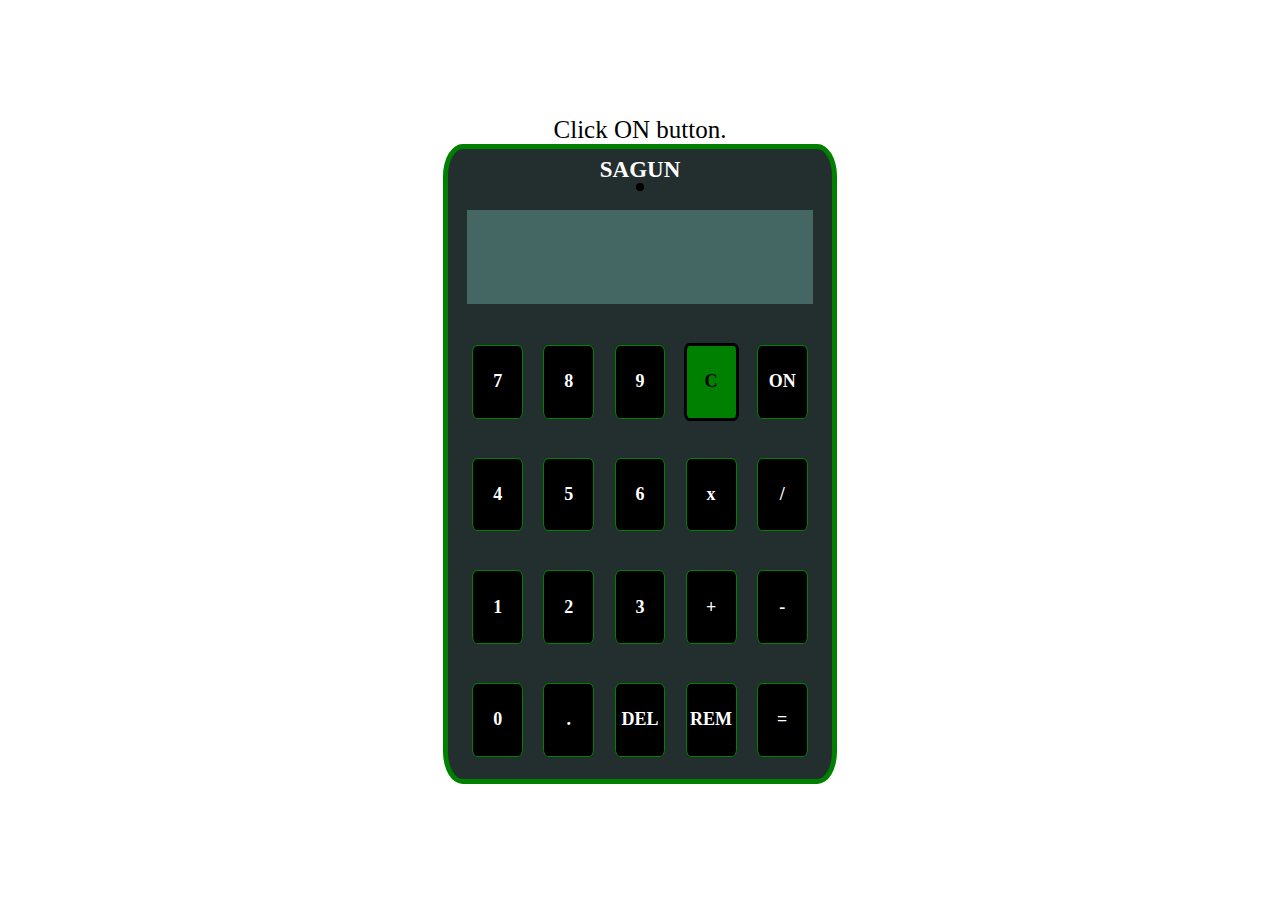
<file: calculator/index.html>
<!DOCTYPE html>
<html lang="en">
<head>
    <meta charset="UTF-8">
    <meta http-equiv="X-UA-Compatible" content="IE=edge">
    <meta name="viewport" content="width=device-width, initial-scale=1.0">
    <title>calculator</title>
    <link rel="stylesheet" href="style.css">    
</head>
<body>
    <div class="main">
        Click ON button.
        <div class="calBody">
            SAGUN
            <div id="light"></div>
            <div class="calScr">
                <div class="upper"></div>
                <div class="lower"></div>
            </div>
            <br>
            <div class="calBtn">
                <div class="btn seven">7</div>
                <div class="btn eight">8</div>
                <div class="btn nine">9</div>
                <div class="btn c">C</div>
                <div class="btn on">ON</div>
                <div class="btn four">4</div>
                <div class="btn five">5</div>
                <div class="btn six">6</div>
                <div class="btn mul">x</div>
                <div class="btn dive">/</div>
                <div class="btn one">1</div>
                <div class="btn two">2</div>
                <div class="btn three">3</div>
                <div class="btn plus">+</div>
                <div class="btn minus">-</div>
                <div class="btn zero">0</div>
                <div class="btn point">.</div>
                <div class="btn del">DEL</div>
                <div class="btn rem">REM</div>
                <div class="btn equal">=</div>
            </div>
        </div>
    </div>

    <script src="java.js"></script>
</body>
</html>
</file>
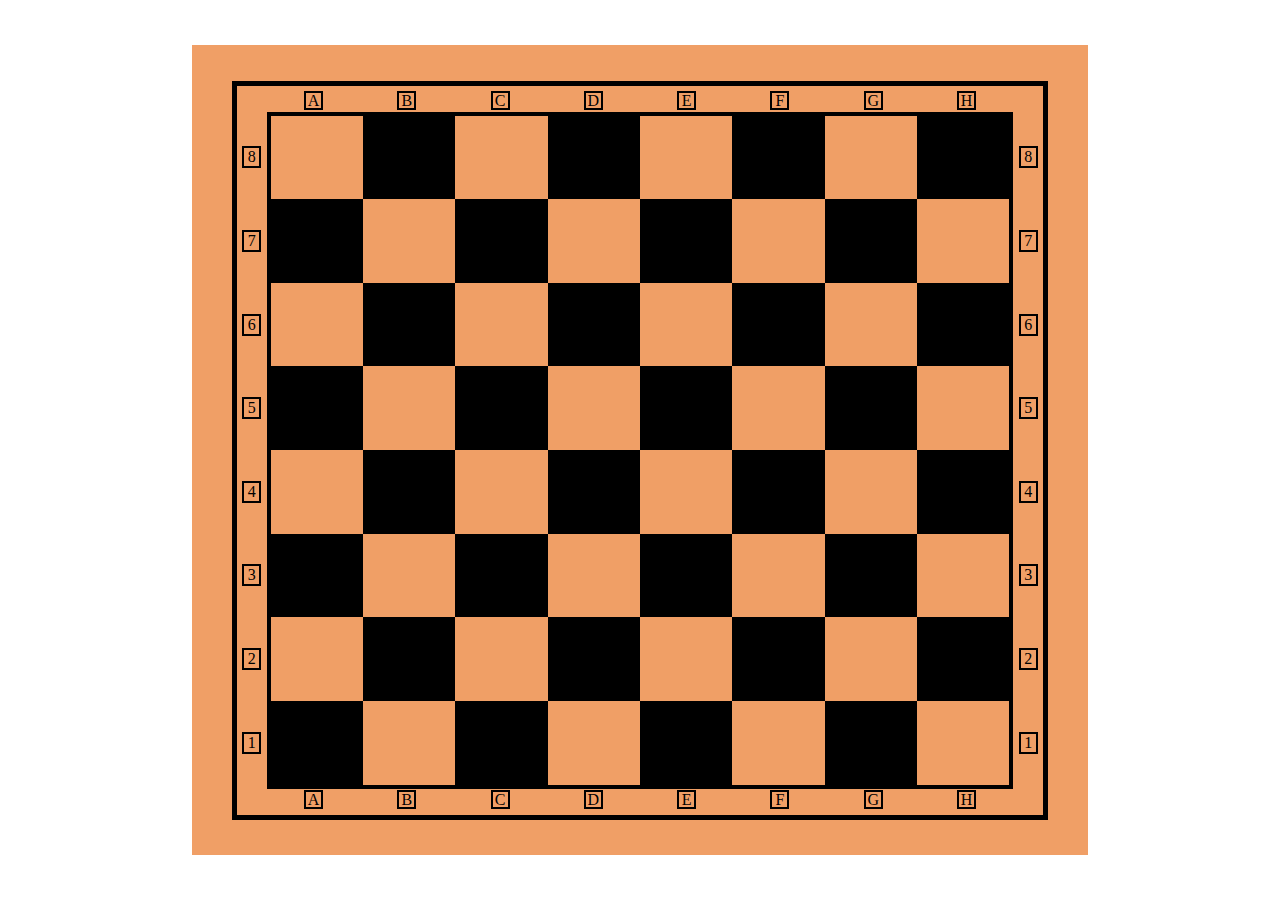
<file: chessBoaedDesign/index.html>
<!DOCTYPE html>
<html lang="en">
<head>
    <meta charset="UTF-8">
    <meta http-equiv="X-UA-Compatible" content="IE=edge">
    <meta name="viewport" content="width=device-width, initial-scale=1.0">
    <title>Chess Board</title>
    <link rel="stylesheet" href="style.css">
</head>
<body>
    <div class="mainBox">
        <div class="chessBoard">
            <div class="sub-main">
                <div class="left">
                    <div class="number">
                        <div class="num">8</div>
                        <div class="num">7</div>
                        <div class="num">6</div>
                        <div class="num">5</div>
                        <div class="num">4</div>
                        <div class="num">3</div>
                        <div class="num">2</div>
                        <div class="num">1</div>
                    </div>
                </div>
                <div class="top">
                    <div class="alphabet">
                        <div class="alp">A</div>
                        <div class="alp">B</div>
                        <div class="alp">C</div>
                        <div class="alp">D</div>
                        <div class="alp">E</div>
                        <div class="alp">F</div>
                        <div class="alp">G</div>
                        <div class="alp">H</div>
                    </div>
                </div>
                <div class="right">
                    <div class="number">
                        <div class="num">8</div>
                        <div class="num">7</div>
                        <div class="num">6</div>
                        <div class="num">5</div>
                        <div class="num">4</div>
                        <div class="num">3</div>
                        <div class="num">2</div>
                        <div class="num">1</div>
                    </div>
                </div>
                <div class="bottom">
                    <div class="alphabet">
                        <div class="alp">A</div>
                        <div class="alp">B</div>
                        <div class="alp">C</div>
                        <div class="alp">D</div>
                        <div class="alp">E</div>
                        <div class="alp">F</div>
                        <div class="alp">G</div>
                        <div class="alp">H</div>
                    </div>
                </div>
                <div class="middle">
                    <div class="chessBox">
                        <div class="row">
                            <div class="smallBox-white"></div>
                            <div class="smallBox-black"></div>
                            <div class="smallBox-white"></div>
                            <div class="smallBox-black"></div>
                            <div class="smallBox-white"></div>
                            <div class="smallBox-black"></div>
                            <div class="smallBox-white"></div>
                            <div class="smallBox-black"></div>
                        </div>
                            
                        <div class="row">
                            <div class="smallBox-black"></div>
                            <div class="smallBox-white"></div>
                            <div class="smallBox-black"></div>
                            <div class="smallBox-white"></div>
                            <div class="smallBox-black"></div>
                            <div class="smallBox-white"></div>
                            <div class="smallBox-black"></div>
                            <div class="smallBox-white"></div>
                        </div> 
        
                        <div class="row">
                            <div class="smallBox-white"></div>
                            <div class="smallBox-black"></div>
                            <div class="smallBox-white"></div>
                            <div class="smallBox-black"></div>
                            <div class="smallBox-white"></div>
                            <div class="smallBox-black"></div>
                            <div class="smallBox-white"></div>
                            <div class="smallBox-black"></div>
                        </div>
        
                        <div class="row">
                            <div class="smallBox-black"></div>
                            <div class="smallBox-white"></div>
                            <div class="smallBox-black"></div>
                            <div class="smallBox-white"></div>
                            <div class="smallBox-black"></div>
                            <div class="smallBox-white"></div>
                            <div class="smallBox-black"></div>
                            <div class="smallBox-white"></div>
                        </div>
        
                        <div class="row">
                            <div class="smallBox-white"></div>
                            <div class="smallBox-black"></div>
                            <div class="smallBox-white"></div>
                            <div class="smallBox-black"></div>
                            <div class="smallBox-white"></div>
                            <div class="smallBox-black"></div>
                            <div class="smallBox-white"></div>
                            <div class="smallBox-black"></div>
                        </div>
        
                        <div class="row">
                            <div class="smallBox-black"></div>
                            <div class="smallBox-white"></div>
                            <div class="smallBox-black"></div>
                            <div class="smallBox-white"></div>
                            <div class="smallBox-black"></div>
                            <div class="smallBox-white"></div>
                            <div class="smallBox-black"></div>
                            <div class="smallBox-white"></div>
                        </div>
        
                        <div class="row">
                            <div class="smallBox-white"></div>
                            <div class="smallBox-black"></div>
                            <div class="smallBox-white"></div>
                            <div class="smallBox-black"></div>
                            <div class="smallBox-white"></div>
                            <div class="smallBox-black"></div>
                            <div class="smallBox-white"></div>
                            <div class="smallBox-black"></div>
                        </div>
        
                        <div class="row">
                            <div class="smallBox-black"></div>
                            <div class="smallBox-white"></div>
                            <div class="smallBox-black"></div>
                            <div class="smallBox-white"></div>
                            <div class="smallBox-black"></div>
                            <div class="smallBox-white"></div>
                            <div class="smallBox-black"></div>
                            <div class="smallBox-white"></div>
                        </div>              
                </div>
                </div>
            </div>
        </div>
    </div>






</body>
</html>
</file>
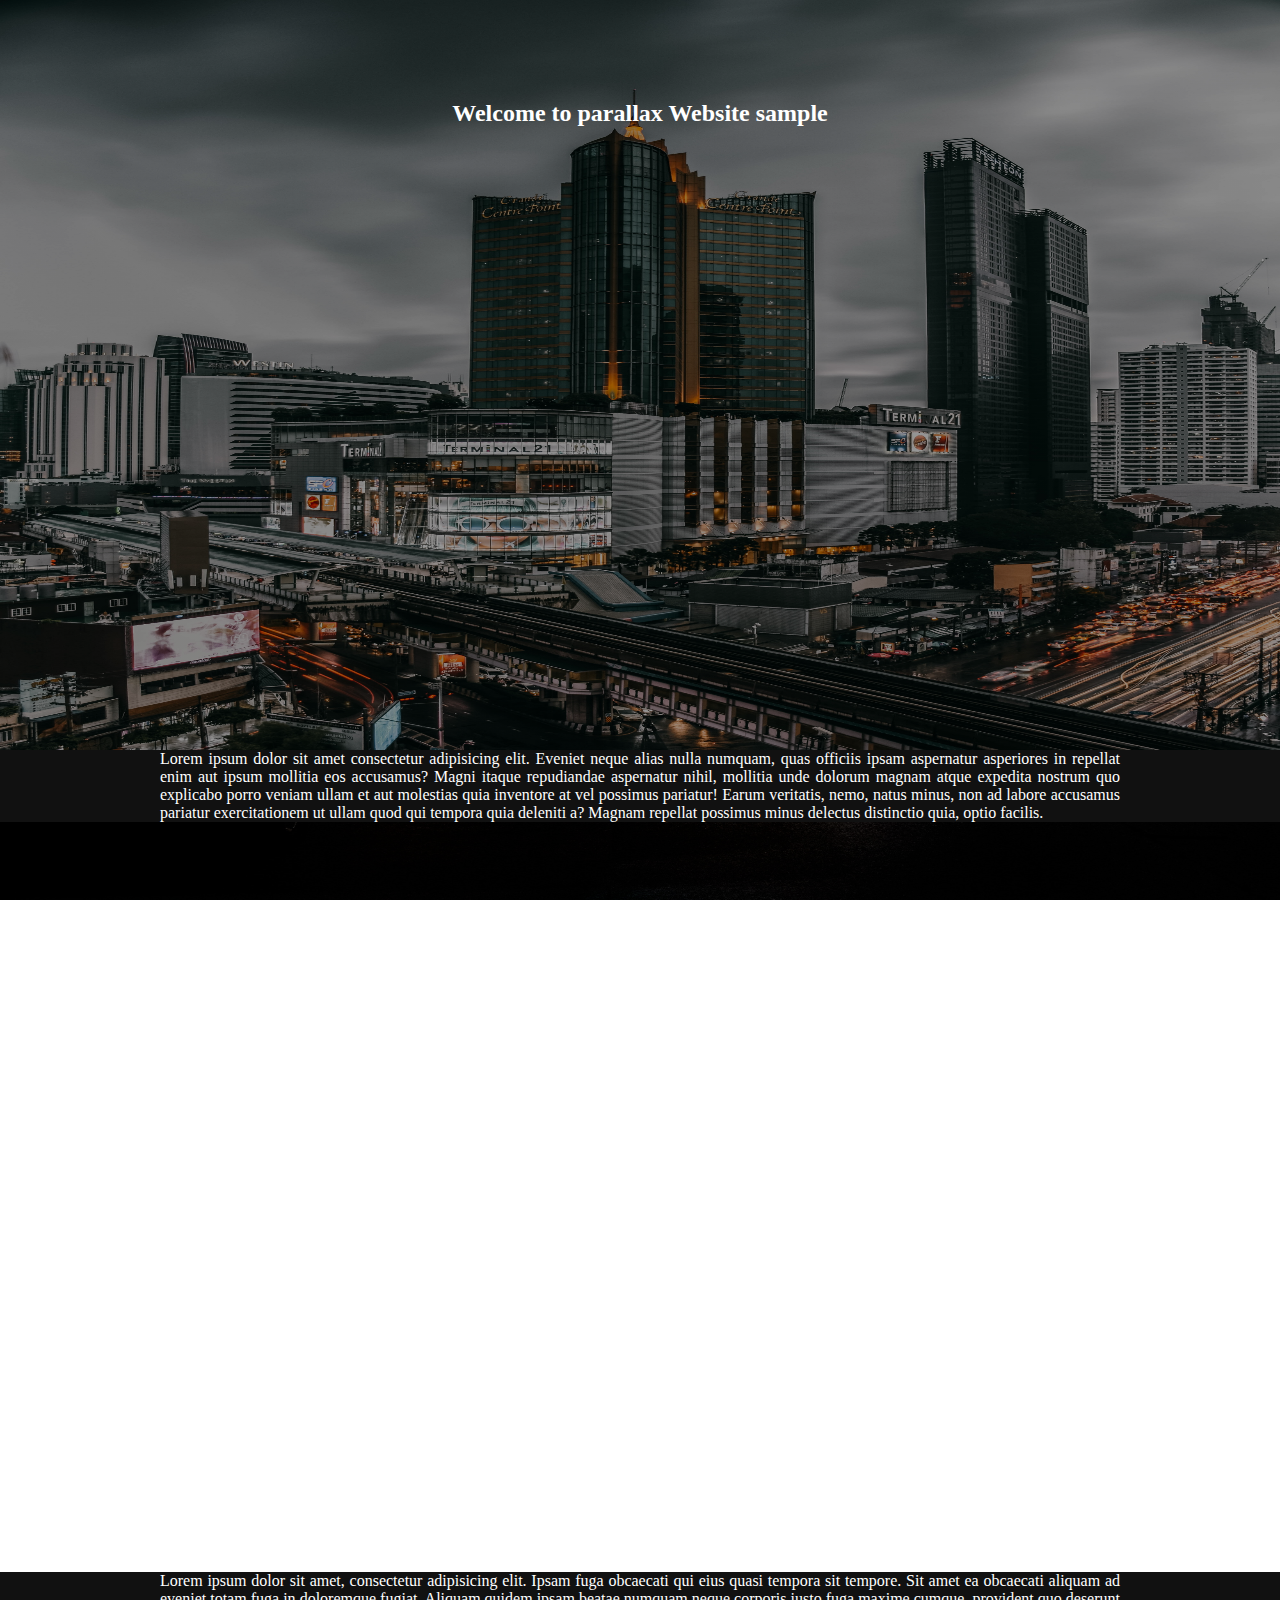
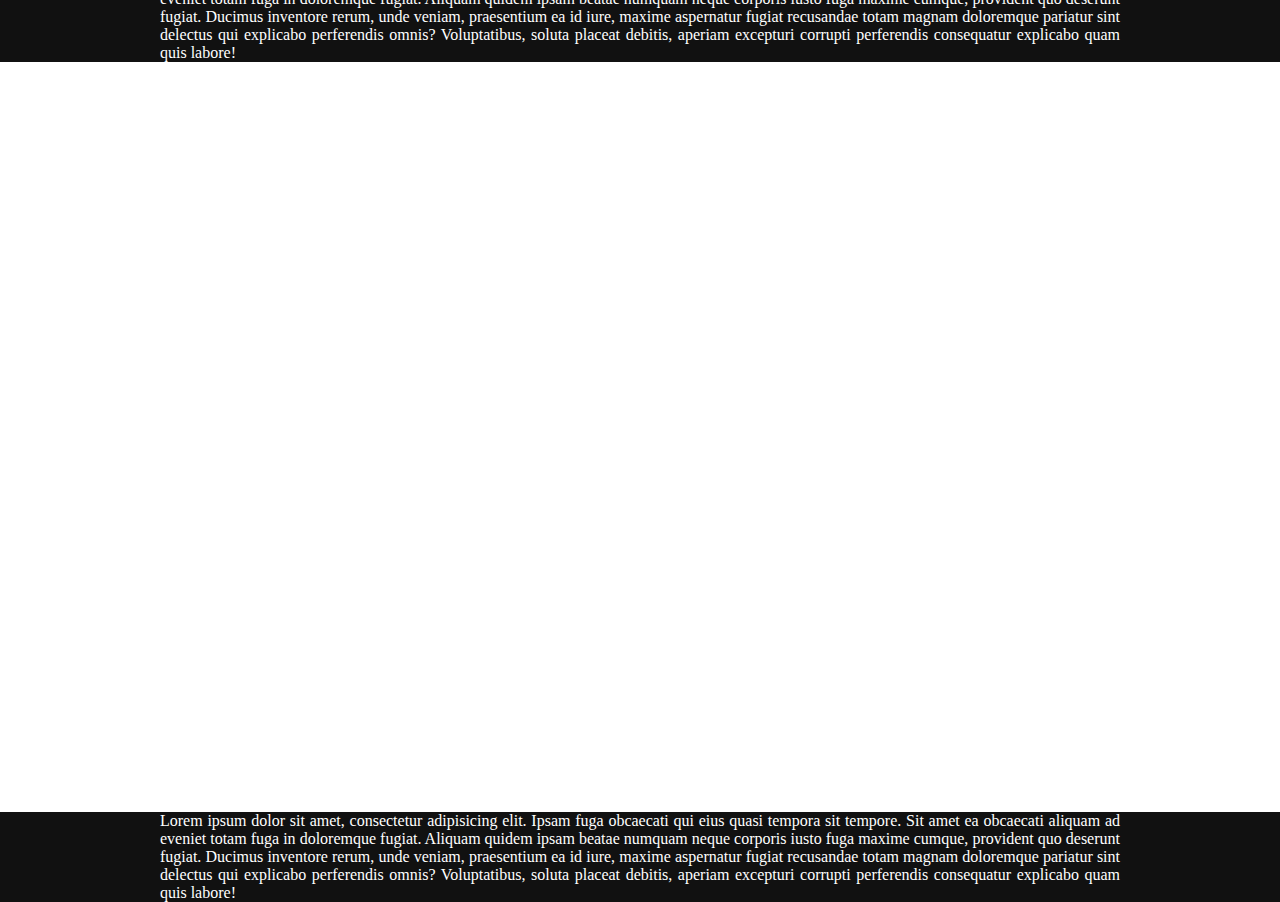
<file: parallaxWebsite/index.html>
<!DOCTYPE html>
<html lang="en">
<head>
    <meta charset="UTF-8">
    <meta http-equiv="X-UA-Compatible" content="IE=edge">
    <meta name="viewport" content="width=device-width, initial-scale=1.0">
    <link rel="stylesheet" href="style.css">
    <title>parallax</title>
</head>
<body>
    <div class="firstdiv">
        <h2>Welcome to parallax Website sample</h2>
    </div>
    <div class="firstPara">
        <p>Lorem ipsum dolor sit amet consectetur adipisicing elit. Eveniet neque alias nulla numquam, quas officiis ipsam aspernatur asperiores in repellat enim aut ipsum mollitia eos accusamus? Magni itaque repudiandae aspernatur nihil, mollitia unde dolorum magnam atque expedita nostrum quo explicabo porro veniam ullam et aut molestias quia inventore at vel possimus pariatur! Earum veritatis, nemo, natus minus, non ad labore accusamus pariatur exercitationem ut ullam quod qui tempora quia deleniti a? Magnam repellat possimus minus delectus distinctio quia, optio facilis.</p>
    </div>
    <div class="seconddiv">
        <h2>Hello there !</h2>
    </div>
    <div class="secondPara">
        <p>Lorem ipsum dolor sit amet, consectetur adipisicing elit. Ipsam fuga obcaecati qui eius quasi tempora sit tempore. Sit amet ea obcaecati aliquam ad eveniet totam fuga in doloremque fugiat. Aliquam quidem ipsam beatae numquam neque corporis iusto fuga maxime cumque, provident quo deserunt fugiat. Ducimus inventore rerum, unde veniam, praesentium ea id iure, maxime aspernatur fugiat recusandae totam magnam doloremque pariatur sint delectus qui explicabo perferendis omnis? Voluptatibus, soluta placeat debitis, aperiam excepturi corrupti perferendis consequatur explicabo quam quis labore!</p>
    </div>
    <div class="thirddiv">
        <h2>My last heading.</h2>
    </div>
    <div class="thirdPara">
        <p>Lorem ipsum dolor sit amet, consectetur adipisicing elit. Ipsam fuga obcaecati qui eius quasi tempora sit tempore. Sit amet ea obcaecati aliquam ad eveniet totam fuga in doloremque fugiat. Aliquam quidem ipsam beatae numquam neque corporis iusto fuga maxime cumque, provident quo deserunt fugiat. Ducimus inventore rerum, unde veniam, praesentium ea id iure, maxime aspernatur fugiat recusandae totam magnam doloremque pariatur sint delectus qui explicabo perferendis omnis? Voluptatibus, soluta placeat debitis, aperiam excepturi corrupti perferendis consequatur explicabo quam quis labore!</p>
    </div>
</body>
</html>
</file>
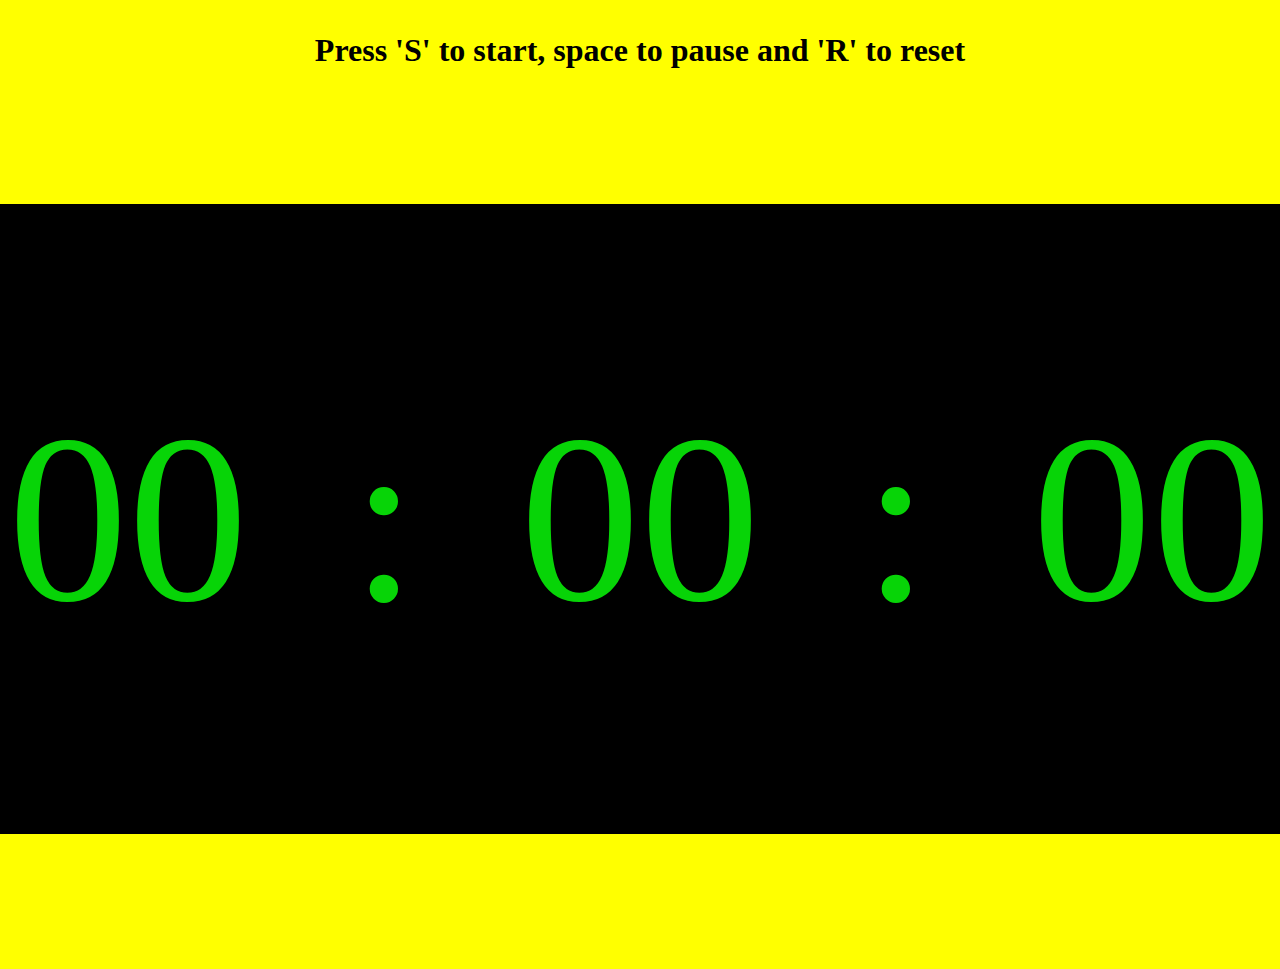
<file: stopWatch/index.html>
<!DOCTYPE html>
<html lang="en">
<head>
    <meta charset="UTF-8">
    <meta http-equiv="X-UA-Compatible" content="IE=edge">
    <meta name="viewport" content="width=device-width, initial-scale=1.0">
    <title>Stop watch</title>
    <link rel="stylesheet" href="style.css">
</head>
<body>
    <div class="text"><h1>Press 'S' to start, space to pause and 'R' to reset</h1></div>
    <div class="time_container">
        <span id="min">00</span>
        <span>:</span>
        <span id="sec">00</span>
        <span>:</span>
        <span id="ms">00</span>
    </div>

    <script src="main.js"></script>
</body>
</html>
</file>
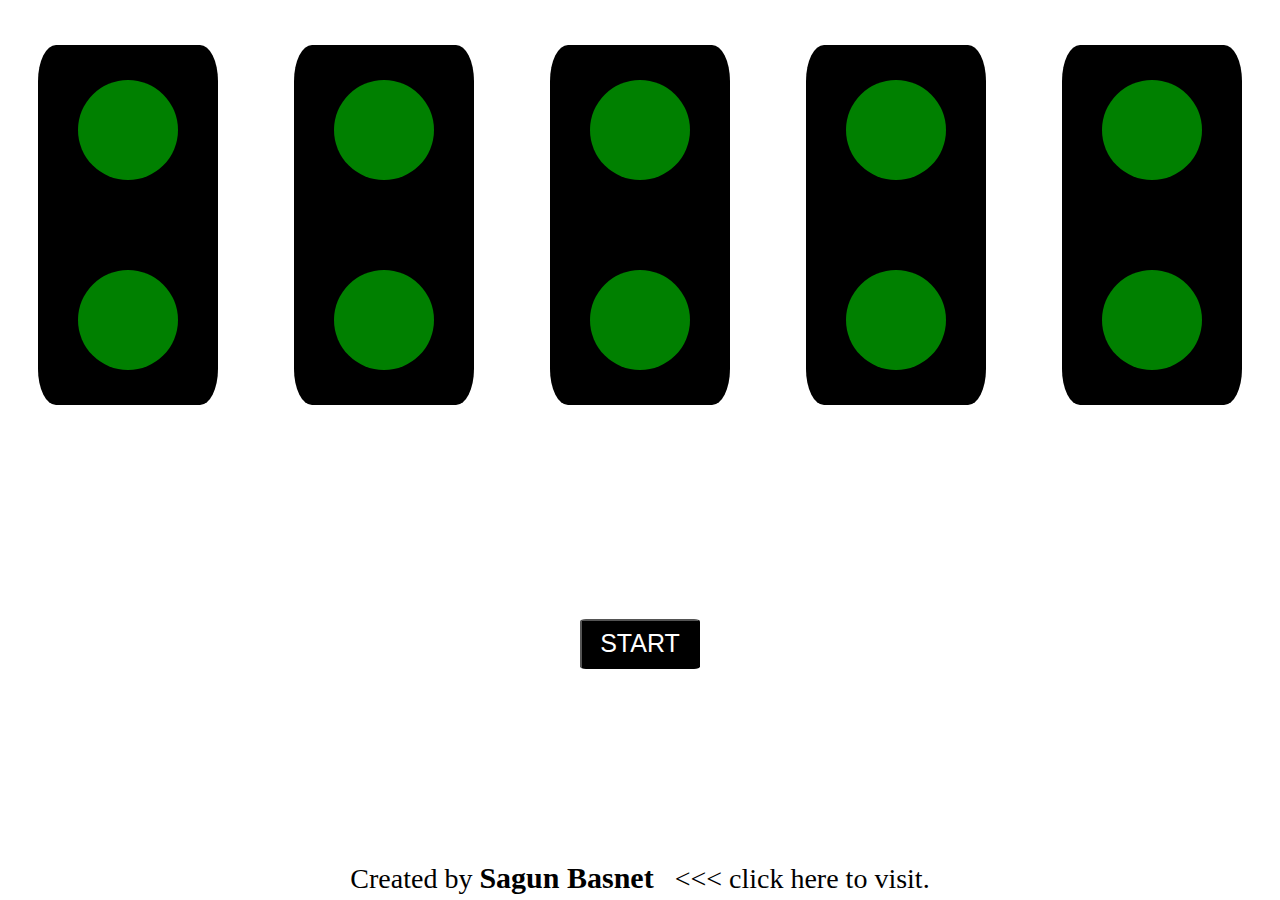
<file: trafficGame/index.html>
<!DOCTYPE html>
<html lang="en">
<head>
    <meta charset="UTF-8">
    <meta http-equiv="X-UA-Compatible" content="IE=edge">
    <meta name="viewport" content="width=device-width, initial-scale=1.0">
    <title>Pause Game</title>
    <link rel="stylesheet" href="style.css">
</head>
<body>
    <div class="section">
        <div class="trafficBox">
            <div class="trafficBG">
                <div class="trafficLight" id="trafficLight"></div>
                <div class="trafficLight" id="trafficLight"></div>
            </div>
            <div class="trafficBG">
                <div class="trafficLight" id="trafficLight"></div>
                <div class="trafficLight" id="trafficLight"></div>
            </div>
            <div class="trafficBG">
                <div class="trafficLight" id="trafficLight"></div>
                <div class="trafficLight" id="trafficLight"></div>
            </div>
            <div class="trafficBG">
                <div class="trafficLight" id="trafficLight"></div>
                <div class="trafficLight" id="trafficLight"></div>
            </div>
            <div class="trafficBG">
                <div class="trafficLight" id="trafficLight"></div>
                <div class="trafficLight" id="trafficLight"></div>
            </div>
        </div>
        <div class="timmerSection">
            <div class="startbutton">
                <button id="gameSt">START</button>
            </div>
            <div class="timerDisplay" id="timmer">
                <span id="min">00 min</span>
                <span>:</span>
                <span id="sec">00 sec</span>
                <span>:</span>
                <span id="ms">00 ms</span>
            </div>
            <br>
            <p id="para"></p>
        </div>
        <div class="footer">
            <p>Created by <a href="https://sagunbasnet.com.np/" target="_blank">Sagun Basnet</a> &nbsp; <<< click here to visit.
            </p>
        </div>
    </div>
    <!-- <script src="java.js"></script> -->
    <script src="java2.js"></script>
</body>
</html>
</file>
<file: calculator/style.css>
*{
    padding: 0%;
    margin: 0%;
}
.main{
    display: flex;
    justify-content: center;
    align-items: center;
    flex-direction: column;
    height: 100vh;
    font-size: 25px;
    /* margin-bottom: 20px; */
}
.calBody{
    border: 5px solid green;
    color: white;
    font-weight: bolder;
    font-size: 23px;
    background-color: rgb(35, 46, 46);
    height: 70%;
    width: 30%;
    border-radius: 5%;
    display: flex;
    flex-direction: column;
    align-items: center;
    justify-content: center;
}
#light{
    border-radius: 50%;
    height: 8px;
    width: 8px;
    /* color: black; */
    background-color: black;
}
.calScr{
    margin-top: 5%;
    height: 15%;
    width: 90%;
    background-color: #456764;
    /* border-radius: 5%; */
}
.calScr .upper{
    /* border: 2px solid red; */
    height: 40%;
    display: flex;
    align-items: center;
    padding-left: 7px;
    font-size: 28px;
}
.calScr .lower{
    display: flex;
    align-items: center;
    height: 60%;
    /* border: 2px solid red; */
    justify-content: end;
    padding-right: 7px;
    font-size: 39px;
}
.calBtn{
    height: 70%;
    background-color: rgb(35, 46, 46);
    width: 90%;
    border-radius: 5%;
    /* border: 2px solid red; */
    display: grid;
    grid-template-rows: repeat(4, 1fr);
    grid-template-columns: repeat(5, 1fr);
    row-gap: 10px;
    column-gap: 10px;
    place-items: center;
}

.calBtn .btn{
    font-size: 18px;
    cursor: pointer;
    color: white;
    background-color: black;
    border-radius: 10%;
    height: 70%;
    width: 80%;
    display: flex;
    justify-content: center;
    align-items: center;
    font-weight: bolder;
    border: 1px solid green;
}
.calBtn .btn:hover{
    background-color: rgb(35, 46, 46);
    font-size: 22px;
    border: 2px solid black;
}
.c{
    color: black !important;
    background-color: green !important;
    border: 3px solid black !important;
}
</file>
<file: chessBoaedDesign/style.css>
*{
    padding: 0%;
    margin: 0%;
}
.mainBox{
    display: flex;
    justify-content: center;
    align-items: center;
    height: 100vh;
    width: 100vw;
}
.chessBoard{
    background: rgb(240, 159, 102);
    height: 90%;
    width: 70%;
    display: grid;
    place-items: center;
}
.sub-main{
    border: 5px solid black;
    height: 90%;
    width: 90%;
    background-color: rgb(240, 159, 102);
    display: grid;
    grid-template-columns: 30px 1fr 30px;
    grid-template-rows: 30px 1fr 30px;
  }
  .right{
    display: flex;
    flex-direction: column;
    align-items: center;
    justify-content: space-around;
    /* background-color: blue; */
    grid-column-start: 3;
    grid-row-end: 3;
  }
  .top{
    display: flex;
    flex-direction: row;
    align-items: center;
    /* background-color: red; */
    grid-column-start: 2;
    grid-column-end: 3; 
  }
  .middle{
    display: flex;
    justify-content: center;
    align-items: center;
    background-color: rgb(240, 159, 102);
    grid-row-start: 2;
    grid-column-end: 3;
    /* place-self: center; */
  }
  .left{
    display: flex;
    align-items: center;
    justify-content: space-around;
    /* background-color: indigo; */
    grid-row-start: 2;
    grid-column-end: 2;
  }
  .bottom{
    /* background-color: lime; */
    grid-row-start: 3;
    grid-column-end: 3;
  }
  .number{
    height: 100%;
    /* width: 30px; */
    display: flex;
    flex-direction: column;
    align-items: center;
    justify-content: space-around;
  }
  .alphabet{
    height: 30px;
    width: 100%;
    display: flex;
    flex-direction: row;
    align-items: center;
    justify-content: space-around;
  }
  .number .num{
    width: 15px;
    display: flex;
    align-items: center;
    justify-content: center;
    border: 2px solid black;
  }
  .alphabet .alp{
    height: 15px;
    width: 15px;
    display: flex;
    align-items: center;
    justify-content: center;
    border: 2px solid black;
  }
  .chessBox{
    border: 4px solid black;
    height: 100%;
    width: 100%;
    display: grid;
    place-self: center;
  }
  .row{
    display: grid;
    grid-template-columns: repeat(8, 1fr);
  }
  .smallBox-white{
    /* background-color: 4px solid rgb(240, 159, 102); */
    
  }
  .smallBox-black{
    background-color: black;
  }
</file>
<file: parallaxWebsite/style.css>
:root{
    --firstDiv-image: url(images/tan-kaninthanond-iwqJtQUgqAc-unsplash.jpg);
    --secondDiv-image: url(images/anatoliy-gromov-o7fpEKG6W6U-unsplash.jpg);
    --thirdDiv-image: url(images/levi-meir-clancy-WSa__Tp7hY4-unsplash.jpg);
    --text-color: #fff;
    --textBg-color: #111;
}
*{
    padding: 0%;
    margin: 0%;
}
.firstdiv{
    display: flex;
    justify-content: center;
    align-items: flex-start;
    background: linear-gradient(rgba(0,0,0,0.4),rgba(0,0,0,0.4)), var(--firstDiv-image);
    width: 100%;
    height: 750px;
    background-size: 100% 100%;
    background-attachment: fixed;
}
.seconddiv{
    display: flex;
    justify-content: center;
    align-items: flex-start;
    width: 100%;
    height: 750px;
    background: linear-gradient(rgba(0,0,0,0.4),rgba(0,0,0,0.4)), var(--secondDiv-image);
    background-size: 100% 100%;
    background-attachment: fixed;
}
.thirddiv{
    display: flex;
    justify-content: center;
    align-items: flex-start;
    width: 100vw;
    height: 750px;
    background: linear-gradient(rgba(0,0,0,0.4),rgba(0,0,0,0.4)), var(--thirdDiv-image);
    background-size: 100% 100%;
    background-attachment: fixed;
    /* border-radius: 10%; */
}
.firstdiv h2,
.seconddiv h2,
.thirddiv h2{
    color: var(--text-color);
    /* background-color: rgba(0,0,0,0.4; */
    margin-top: 100px;
}
.firstPara, .secondPara, .thirdPara{
    background-color: var(--textBg-color);
    display: flex;
    justify-content: center;
    align-items: center;
}
.firstPara p, .secondPara p, .thirdPara p{
    color: var(--text-color);
    width: 75%;
    text-align: justify;
}
</file>
<file: stopWatch/style.css>
*{
    padding: 0%;
    margin: 0%;
}
body{
    display: flex;
    justify-content: center;
    align-items: center;
    flex-direction: column;
}
.text{
    padding-top: 2rem;
    display: grid;
    place-items: center;
    background-color: yellow;
    width: 100%
}
.time_container{
    height: 100vh;
    width: 100%;
    display: flex;
    justify-content: center;
    align-items: center;
    /* flex-direction: column; */
    background-color: yellow;
}
span{
    display: flex;
    justify-content: space-around;
    align-items: center;
    height: 70%;
    width: 80%;
    font-size: 15rem;
    background-color: black;
    color: rgb(7, 212, 7);
}
</file>
<file: trafficGame/style.css>
*{
    padding: 0%;
    margin: 0%;
}
.section{
    height: 100vh;
    width: 100vw;
    display: flex;
    flex-direction: column;
}
.trafficBox{
    display: flex;
    align-items: center;
    justify-content: space-around;
    /* border: 2px solid red; */
    height: 50vh;
    width: 100vw;
}
.trafficBox .trafficBG{
    display: flex;
    flex-direction: column;
    align-items: center;
    justify-content: space-between;
    margin: 20px;
    height: 80%;
    width: 180px;
    border-radius: 10%;
    background-color: #000;
}
.trafficLight{
    margin: 35px;
    height: 100px;
    width: 100px;
    border-radius: 50%;
    /* background-color: red; */
    /* background-color: white; */
    background-color: green;
}

/* ====================================================================================== */

.timmerSection{
    display: flex;
    align-items: center;
    justify-content: center;
    flex-direction: column;
    height: 45vh;
    /* border: 2px solid red; */
}
.timmerSection #timmer{
    font-size: 75px;
}
.timmerSection #gameSt{
    height: 50px;
    width: 120px;
    border-radius: 5%;
    font-size: 25px;
    cursor: pointer;
    background-color: #000;
    color: white;
}
.timmerSection #gameSt:hover{
    background-color: yellow;
    color: #000;
}
.timmerSection #gameReSt{
    height: 50px;
    width: 120px;
    border-radius: 5%;
    font-size: 25px;
    cursor: pointer;
    background-color: #000;
    color: white;
}
.timmerSection #gameReSt:hover{
    background-color: yellow;
    color: #000;
}
.footer{
    display: flex;
    justify-content: center;
    align-items: center;
    height: 5vh;
    /* border: 2px solid yellow; */
}
.footer p{
    font-size: 28px;
}
.footer p a{
    text-decoration: none;
    font-size: 30px;
    color: black;
    font-weight: bolder;
}

.timmerSection #para{
    font-size: 38px;
}
</file>
